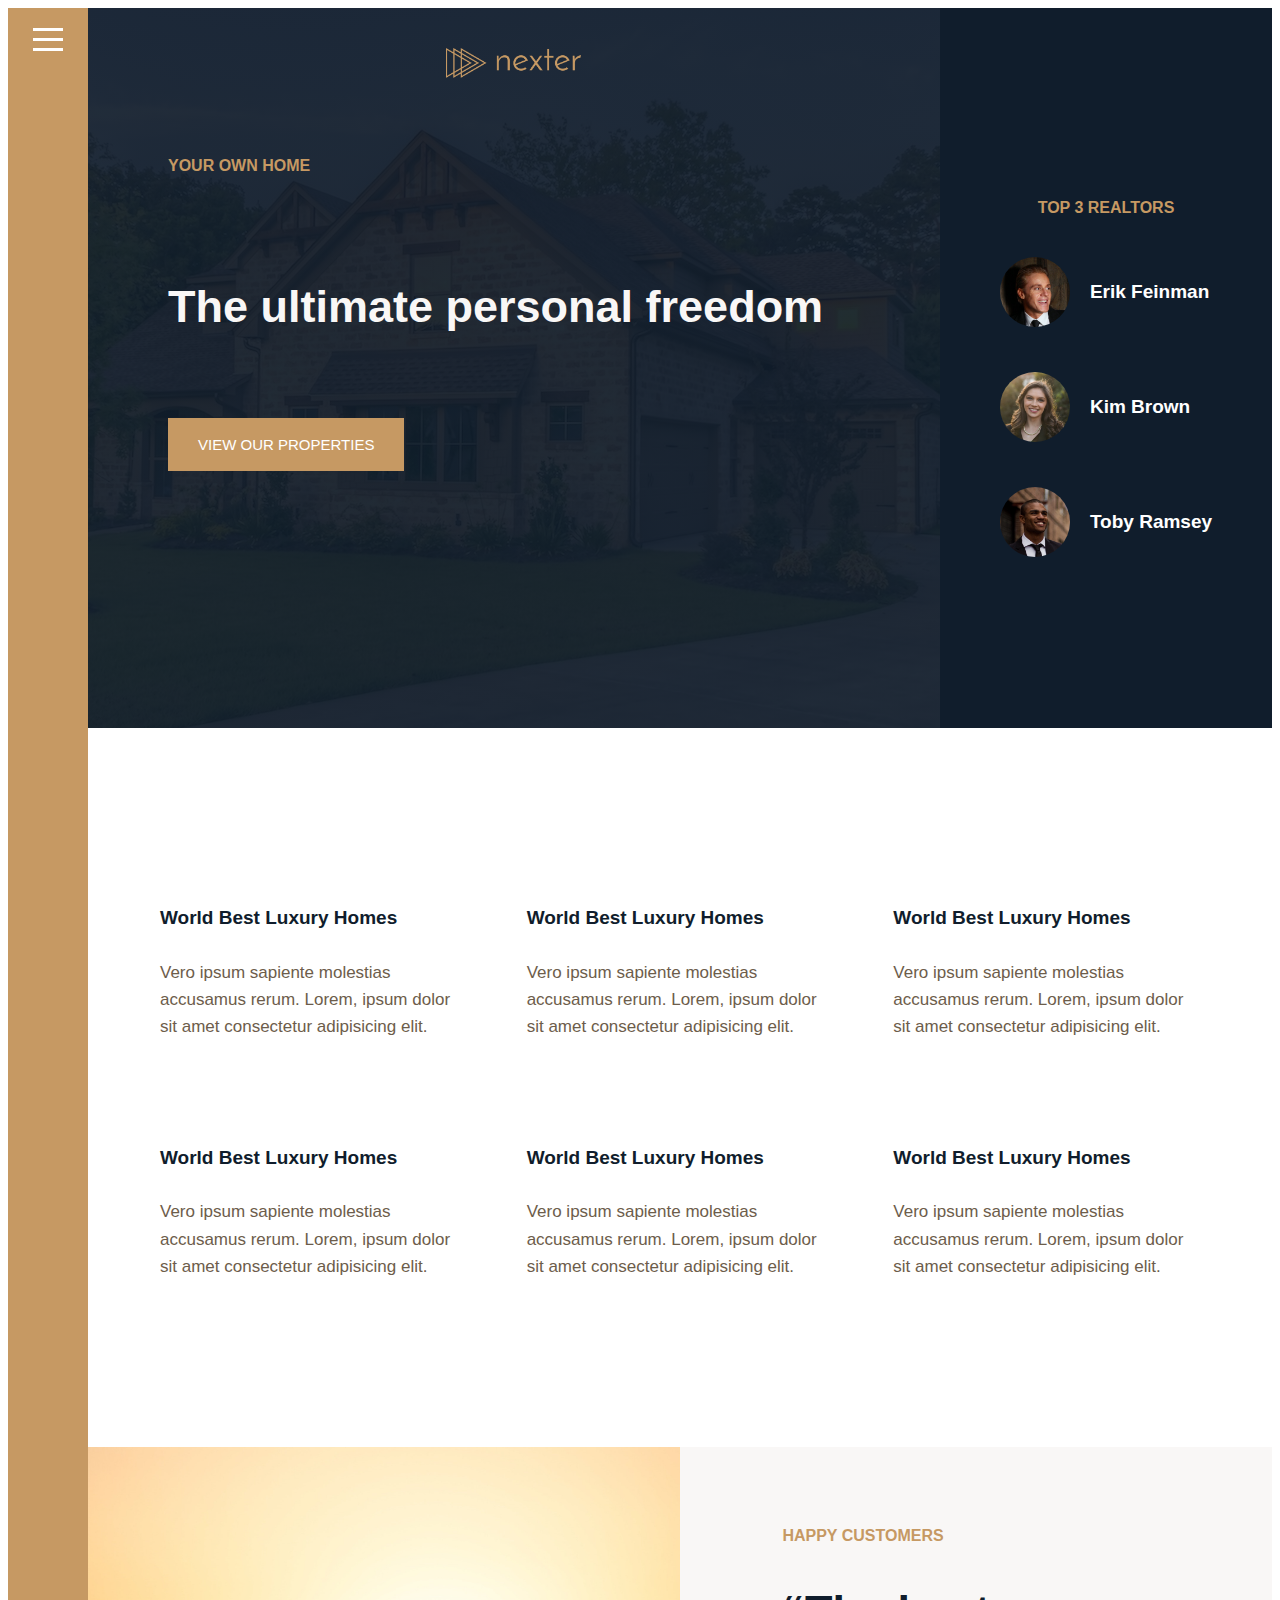
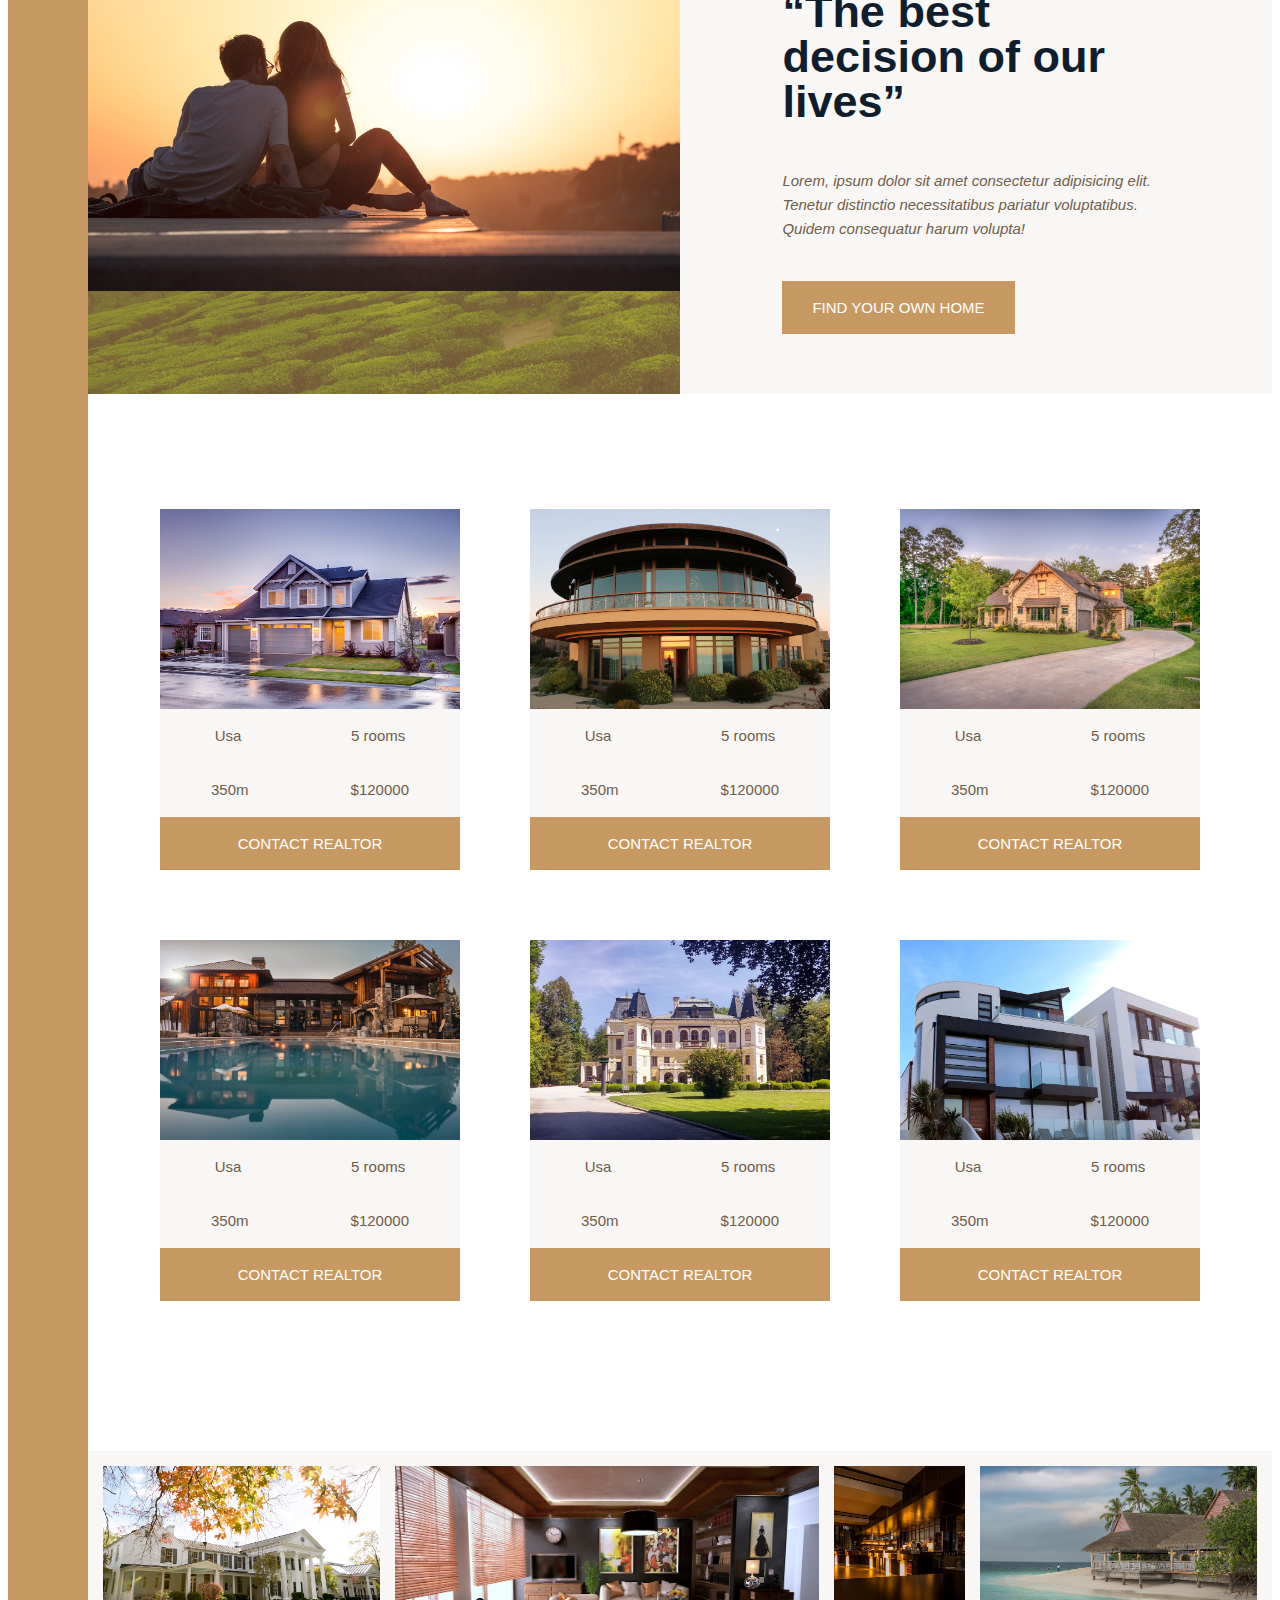
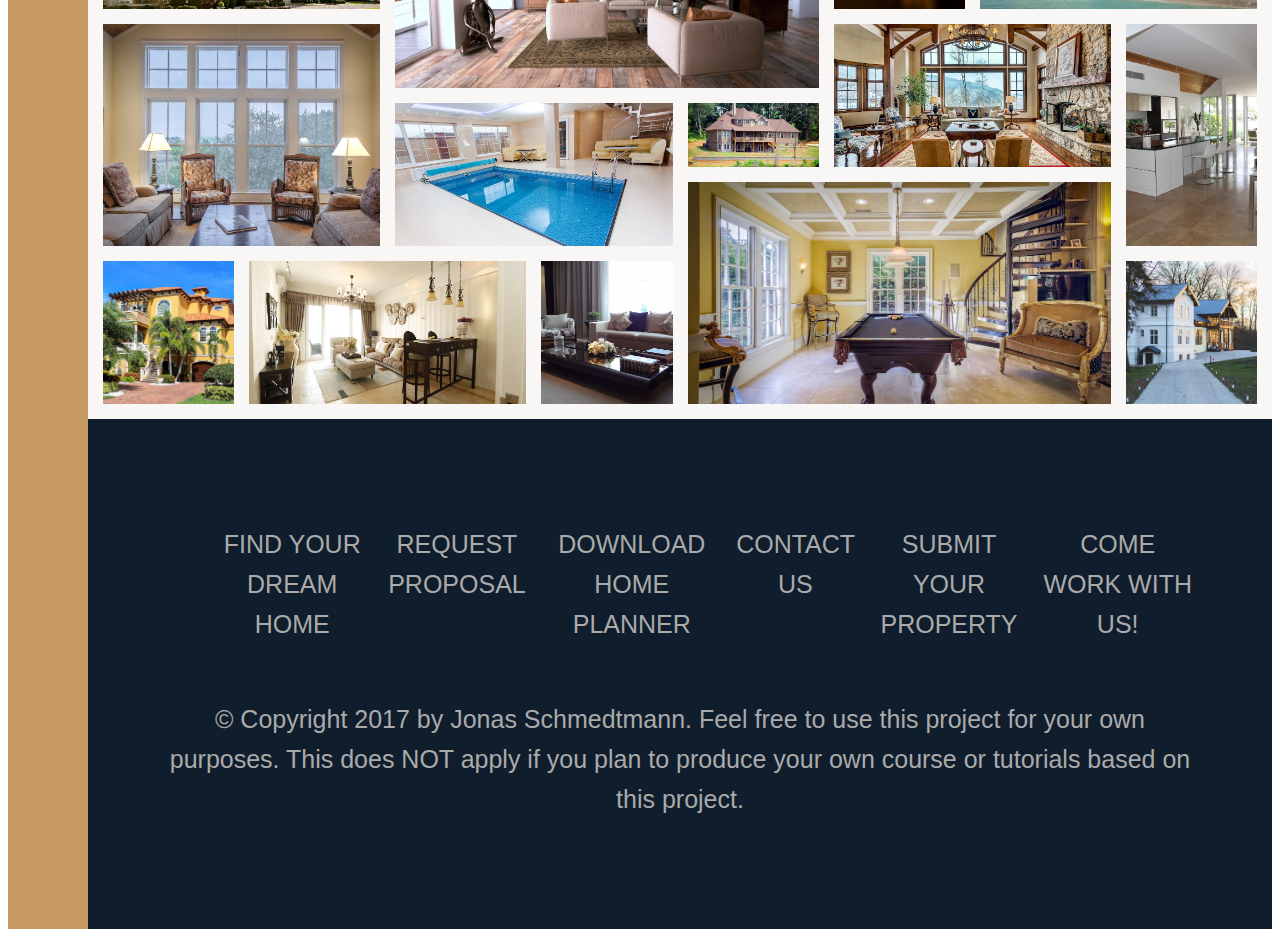
<file: Nexter/index.html>
<!DOCTYPE html>
<html lang="en">
  <head>
    <meta charset="UTF-8" />
    <meta name="viewport" content="width=device-width, initial-scale=1.0" />
    <link rel="stylesheet" href="css/styles.css" />
    <title>Nexter</title>
  </head>
  <body class="container">
    <div class="sidebar">
      <div class="menu">
        <span class="menu-icon">&nbsp;</span>
      </div>
    </div>
    <header class="header">
      <img src="images/logo.png" alt="logo" class="header-logo" />
      <h3 class="heading-3">your own home</h3>
      <h1 class="heading-1">The ultimate personal freedom</h1>
      <button class="btn header-btn">View Our Properties</button>
      <div class="header-seenon-text"></div>
      <div class="header-seenon-logo">
        <img src="images/logo-bbc.png" alt="" class="seenon-logo" />
        <img src="images/logo-bi.png" alt="" class="seenon-logo" />
        <img src="images/logo-forbes.png" alt="" class="seenon-logo" />
        <img src="images/logo-techcrunch.png" alt="" class="seenon-logo" />
        <img src="images/logo-techcrunch.png" alt="" class="seenon-logo" />
      </div>
    </header>
    <div class="realtors">
      <h3 class="heading-3">Top 3 realtors</h3>
      <div class="realtors-list">
        <img src="images/realtor-1.jpeg" alt="" class="realtors-image" />
        <div class="realtors-details">
          <h3 class="heading-4">Erik Feinman</h3>
        </div>
        <img src="images/realtor-2.jpeg" alt="" class="realtors-image" />
        <div class="realtors-details">
          <h3 class="heading-4">Kim Brown</h3>
        </div>
        <img src="images/realtor-3.jpeg" alt="" class="realtors-image" />
        <div class="realtors-details">
          <h3 class="heading-4">Toby Ramsey</h3>
        </div>
      </div>
    </div>
    <section class="features">
      <div class="feature">
        <h4 class="heading-4 heading-dark">World Best Luxury Homes</h4>
        <p class="feature-text">
          Vero ipsum sapiente molestias accusamus rerum. Lorem, ipsum dolor sit
          amet consectetur adipisicing elit.
        </p>
      </div>
      <div class="feature">
        <h4 class="heading-4 heading-dark">World Best Luxury Homes</h4>
        <p class="feature-text">
          Vero ipsum sapiente molestias accusamus rerum. Lorem, ipsum dolor sit
          amet consectetur adipisicing elit.
        </p>
      </div>
      <div class="feature">
        <h4 class="heading-4 heading-dark">World Best Luxury Homes</h4>
        <p class="feature-text">
          Vero ipsum sapiente molestias accusamus rerum. Lorem, ipsum dolor sit
          amet consectetur adipisicing elit.
        </p>
      </div>
      <div class="feature">
        <h4 class="heading-4 heading-dark">World Best Luxury Homes</h4>
        <p class="feature-text">
          Vero ipsum sapiente molestias accusamus rerum. Lorem, ipsum dolor sit
          amet consectetur adipisicing elit.
        </p>
      </div>
      <div class="feature">
        <h4 class="heading-4 heading-dark">World Best Luxury Homes</h4>
        <p class="feature-text">
          Vero ipsum sapiente molestias accusamus rerum. Lorem, ipsum dolor sit
          amet consectetur adipisicing elit.
        </p>
      </div>
      <div class="feature">
        <h4 class="heading-4 heading-dark">World Best Luxury Homes</h4>
        <p class="feature-text">
          Vero ipsum sapiente molestias accusamus rerum. Lorem, ipsum dolor sit
          amet consectetur adipisicing elit.
        </p>
      </div>
    </section>

    <section class="story">
      <div class="story-image">
        <div>
          <img src="images/story-1.jpeg" alt="" />
        </div>
      </div>
      <div class="story-content">
        <h3 class="heading-3 mb-sm">HAPPY CUSTOMERS</h3>
        <h1 class="heading-1 heading-dark">“The best decision of our lives”</h1>
        <p class="story__text">
          Lorem, ipsum dolor sit amet consectetur adipisicing elit. Tenetur
          distinctio necessitatibus pariatur voluptatibus. Quidem consequatur
          harum volupta!
        </p>
        <button class="btn">Find your own Home</button>
      </div>
    </section>

    <section class="homes">
      <div class="house">
        <img src="images/house-1.jpeg" alt="" />
        <div class="house-detail">
          <p>Usa</p>
          <p>5 rooms</p>
        </div>
        <div class="house-detail">
          <p>350m</p>
          <p>$120000</p>
        </div>
        <button class="btn">Contact Realtor</button>
      </div>
      <div class="house">
        <img src="images/house-2.jpeg" alt="" />
        <div class="house-detail">
          <p>Usa</p>
          <p>5 rooms</p>
        </div>
        <div class="house-detail">
          <p>350m</p>
          <p>$120000</p>
        </div>
        <button class="btn">Contact Realtor</button>
      </div>
      <div class="house">
        <img src="images/house-3.jpeg" alt="" />
        <div class="house-detail">
          <p>Usa</p>
          <p>5 rooms</p>
        </div>
        <div class="house-detail">
          <p>350m</p>
          <p>$120000</p>
        </div>
        <button class="btn">Contact Realtor</button>
      </div>
      <div class="house">
        <img src="images/house-4.jpeg" alt="" />
        <div class="house-detail">
          <p>Usa</p>
          <p>5 rooms</p>
        </div>
        <div class="house-detail">
          <p>350m</p>
          <p>$120000</p>
        </div>
        <button class="btn">Contact Realtor</button>
      </div>
      <div class="house">
        <img src="images/house-5.jpeg" alt="" />
        <div class="house-detail">
          <p>Usa</p>
          <p>5 rooms</p>
        </div>
        <div class="house-detail">
          <p>350m</p>
          <p>$120000</p>
        </div>
        <button class="btn">Contact Realtor</button>
      </div>
      <div class="house">
        <img src="images/house-6.jpeg" alt="" />
        <div class="house-detail">
          <p>Usa</p>
          <p>5 rooms</p>
        </div>
        <div class="house-detail">
          <p>350m</p>
          <p>$120000</p>
        </div>
        <button class="btn">Contact Realtor</button>
      </div>
    </section>

    <section class="gallery">
      <figure class="gallery-item gallery-item-1">
        <img src="images/gal-1.jpeg" alt="" class="gallery-image" />
      </figure>
      
      <figure class="gallery-item gallery-item-2">
        <img src="images/gal-2.jpeg" alt="" class="gallery-image" />
      </figure>
      
      <figure class="gallery-item gallery-item-3">
        <img src="images/gal-3.jpeg" alt="" class="gallery-image">
      </figure>
      
      <figure class="gallery-item gallery-item-4">
        <img src="images/gal-4.jpeg" alt="" class="gallery-image">
      </figure>

      <figure class="gallery-item gallery-item-5">
        <img src="images/gal-5.jpeg" alt="" class="gallery-image">
      </figure>

      <figure class="gallery-item gallery-item-6">
        <img src="images/gal-6.jpeg" alt="" class="gallery-image">
      </figure>

      <figure class="gallery-item gallery-item-7">
        <img src="images/gal-7.jpeg" alt="" class="gallery-image">
      </figure>

      <figure class="gallery-item gallery-item-8">
        <img src="images/gal-8.jpeg" alt="" class="gallery-image">
      </figure>

      <figure class="gallery-item gallery-item-9">
        <img src="images/gal-9.jpeg" alt="" class="gallery-image">
      </figure>
      
      <figure class="gallery-item gallery-item-10">
        <img src="images/gal-10.jpeg" alt="" class="gallery-image">
      </figure>
      
      <figure class="gallery-item gallery-item-11">
        <img src="images/gal-11.jpeg" alt="" class="gallery-image">
      </figure>
      
      <figure class="gallery-item gallery-item-12">
        <img src="images/gal-12.jpeg" alt="" class="gallery-image">
      </figure>
      
      <figure class="gallery-item gallery-item-13">
        <img src="images/gal-13.jpeg" alt="" class="gallery-image">
      </figure>
      
      <figure class="gallery-item gallery-item-14">
        <img src="images/gal-14.jpeg" alt="" class="gallery-image">
      </figure> 
    </section>
    <section class="footer">
      <ul class="footer-menu">
        <li>FIND YOUR DREAM HOME</li>
        <li>REQUEST PROPOSAL</li>
        <li>DOWNLOAD HOME PLANNER</li>
        <li>CONTACT US</li>
        <li>SUBMIT YOUR PROPERTY</li>
        <li>COME WORK WITH US!</li>
      </ul>
      <p class="copyright">
        © Copyright 2017 by Jonas Schmedtmann. Feel free to use this project for
        your own purposes. This does NOT apply if you plan to produce your own
        course or tutorials based on this project.
      </p>
    </section>
  </body>
</html>
</file>
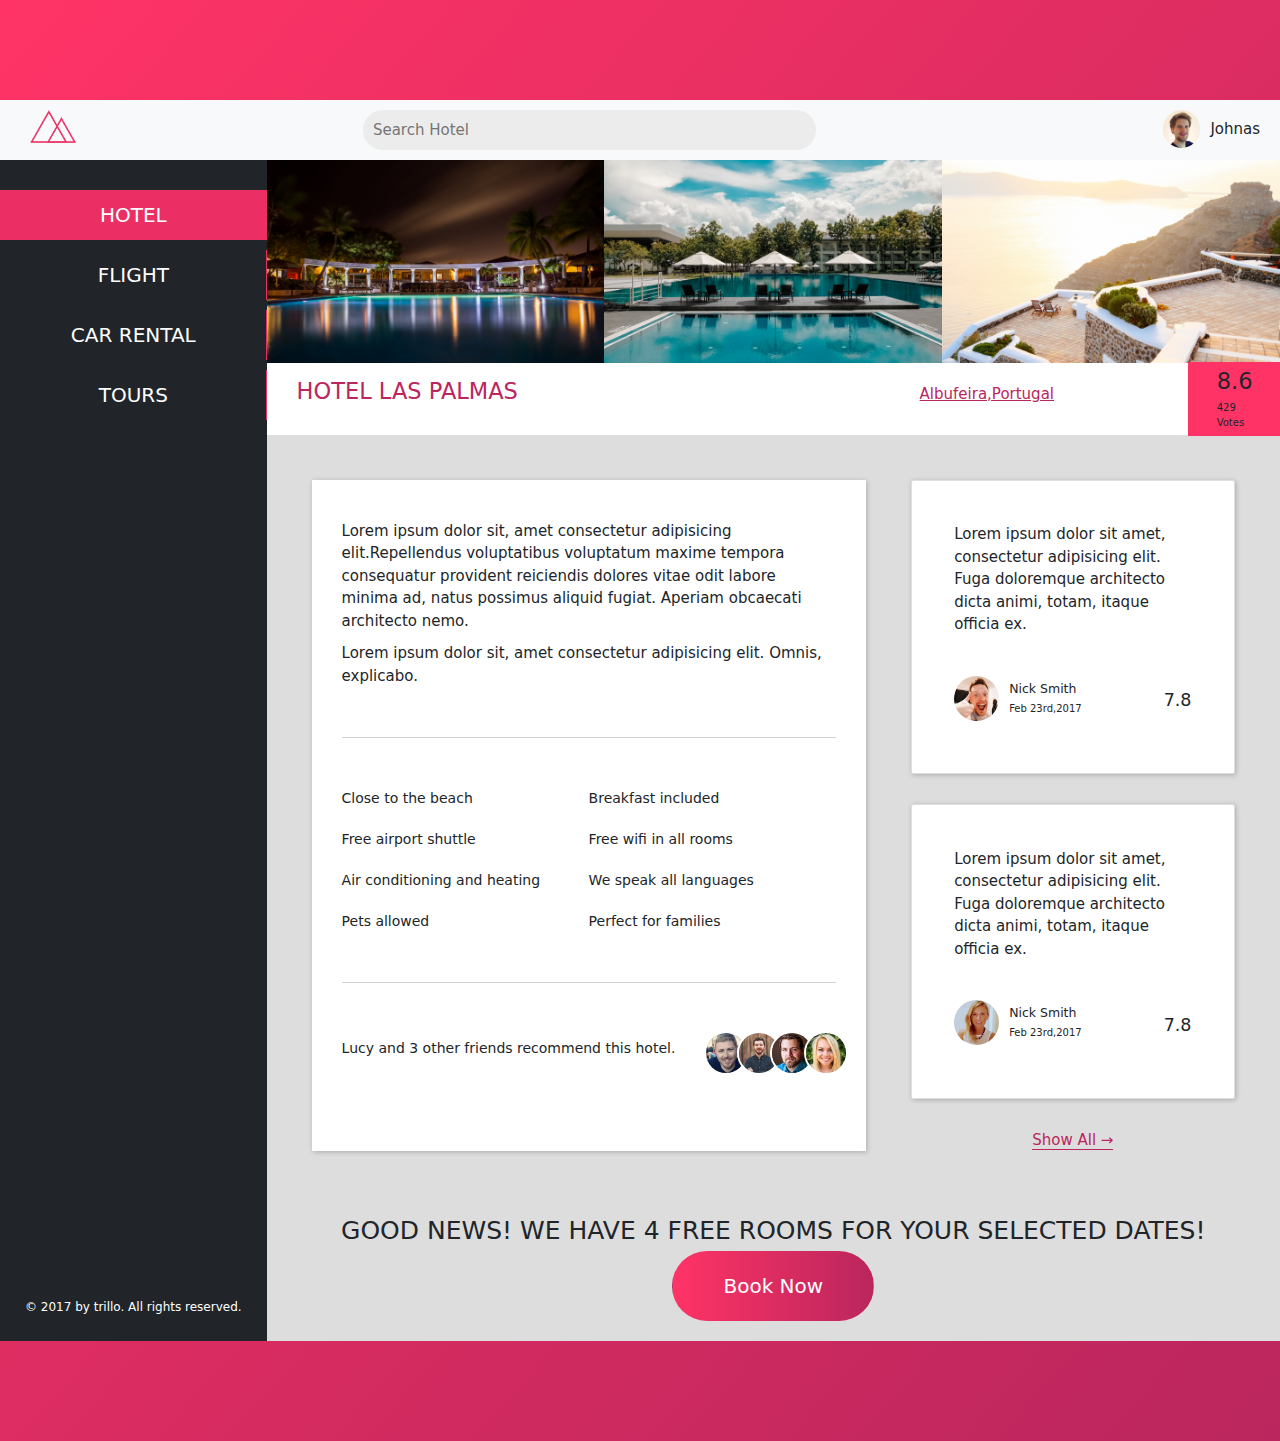
<file: Trillo/index.html>
<!DOCTYPE html>
<html lang="en">
  <head>
    <meta charset="UTF-8" />
    <meta name="viewport" content="width=device-width, initial-scale=1.0" />
    <link
      href="https://fonts.googleapis.com/css?family=Open+Sans:300,400,600"
      rel="stylesheet"
    />

    <link rel="stylesheet" href="css/bootstrap.min.css" />
    <link rel="stylesheet" href="css/styles.css" />
    <link rel="stylesheet" href="css/responsive.css" />

    <!-- <script
      src="https://kit.fontawesome.com/568da8c8a7.js"
      crossorigin="anonymous"
    ></script> -->
    <script src="js/bootstrap.min.js" defer></script>
    <script src="js/app.js" defer></script>

    <title>Trillo</title>
  </head>
  <body>
    <div class="main-container bg-light">
      <header class="header p-3">
        <div><img src="images/logo.png" alt="" class="logo" /></div>

        <form action="">
          <input type="text" class="header-search" placeholder="Search Hotel" />
        </form>

        <div>
          <div class="user">
            <img src="images/user.jpg" alt="" class="user-photo" />
            <span class="user-name">Johnas</span>
          </div>
        </div>
      </header>

      <div class="content">
        <nav class="navigation bg-dark">
          <ul class="navigation-menu">
            <li class="active"><a href="#" class="">Hotel</a></li>
            <li><a href="#">Flight</a></li>
            <li><a href="#">Car Rental</a></li>
            <li><a href="#">tours</a></li>
          </ul>
          <div class="navigation-copyright">
            © 2017 by trillo. All rights reserved.
          </div>
        </nav>

        <main class="content-main">
          <div class="gallery d-flex">
            <div>
              <img src="images/hotel-1.jpg" alt="" class="img-fluid" />
            </div>
            <div>
              <img src="images/hotel-2.jpg" alt="" class="img-fluid" />
            </div>
            <div>
              <img src="images/hotel-3.jpg" alt="" class="img-fluid" />
            </div>
          </div>

          <div class="overview">
            <div>
              <h1 class="overview-heading">Hotel Las Palmas</h1>
            </div>
            <div class="overview-stars"></div>
            <div class="overview-location">
              <a href="#">Albufeira,Portugal</a>
            </div>
            <div class="overview-ratings">
              <h1 class="rating-main">8.6</h1>
              <p class="m-0">429 Votes</p>
            </div>
          </div>

          <div class="details">
            <div class="description">
              <div class="description-details">
                <p>
                  Lorem ipsum dolor sit, amet consectetur adipisicing
                  elit.Repellendus voluptatibus voluptatum maxime tempora
                  consequatur provident reiciendis dolores vitae odit labore
                  minima ad, natus possimus aliquid fugiat. Aperiam obcaecati
                  architecto nemo.
                </p>
                <p>
                  Lorem ipsum dolor sit, amet consectetur adipisicing elit.
                  Omnis, explicabo.
                </p>
              </div>
              <div>
                <ul class="list">
                  <li class="list-item">Close to the beach</li>
                  <li class="list-item">Breakfast included</li>
                  <li class="list-item">Free airport shuttle</li>
                  <li class="list-item">Free wifi in all rooms</li>
                  <li class="list-item">Air conditioning and heating</li>
                  <li class="list-item">We speak all languages</li>
                  <li class="list-item">Pets allowed</li>
                  <li class="list-item">Perfect for families</li>
                </ul>
              </div>

              <div class="recommended">
                <p class="recommended-content">
                  Lucy and 3 other friends recommend this hotel.
                </p>
                <div class="recommended-friends">
                  <img
                    src="images/user-3.jpg"
                    alt=""
                    class="recommended-photo"
                  />
                  <img
                    src="images/user-4.jpg"
                    alt=""
                    class="recommended-photo"
                  />
                  <img
                    src="images/user-5.jpg"
                    alt=""
                    class="recommended-photo"
                  />
                  <img
                    src="images/user-6.jpg"
                    alt=""
                    class="recommended-photo"
                  />
                </div>
              </div>
            </div>

            <div class="reviews">
              <div class="card">
                <blockquote class="review-detail">
                  Lorem ipsum dolor sit amet, consectetur adipisicing elit. Fuga
                  doloremque architecto dicta animi, totam, itaque officia ex.
                </blockquote>
                <div
                  class="d-flex justify-content-around align-items-center mt-5"
                >
                  <figure>
                    <img src="images/user-1.jpg" alt="" class="review-photo" />
                  </figure>
                  <div class="d-flex flex-column review-name">
                    <h5>Nick Smith</h5>
                    <p>Feb 23rd,2017</p>
                  </div>
                  <h3>7.8</h3>
                </div>
              </div>

              <div class="card mt-5">
                <blockquote class="review-detail">
                  Lorem ipsum dolor sit amet, consectetur adipisicing elit. Fuga
                  doloremque architecto dicta animi, totam, itaque officia ex.
                </blockquote>
                <div
                  class="d-flex justify-content-around align-items-center mt-5"
                >
                  <figure>
                    <img src="images/user-2.jpg" alt="" class="review-photo" />
                  </figure>
                  <div class="d-flex flex-column review-name">
                    <h5>Nick Smith</h5>
                    <p>Feb 23rd,2017</p>
                  </div>
                  <h3>7.8</h3>
                </div>
              </div>
              <div class="text-center mt-5">
                <a href="#" class="primary-btn"
                  >Show All <span class="btn-span">&rarr;</span></a
                >
              </div>
            </div>
          </div>

          <div class="cta">
            <h1 class="cta-booknow">
              GOOD NEWS! WE HAVE 4 FREE ROOMS FOR YOUR SELECTED DATES!
            </h1>
            <button class="btn">
              <span class="visible">Book Now</span>
              <span class="-invisible">Only 5 rooms left</span>
            </button>
          </div>
        </main>
      </div>
    </div>
  </body>
</html>
</file>
<file: Nexter/css/styles.css>
:root {
  --color-primary: #c69963;
  --color-primary-dark: #b28451;

  --color-secondary: #101d2c;

  --color-grey-light-1: #f9f7f6;
  --color-grey-light-2: #aaa;

  --color-grey-dark-1: #54483a;
  --color-grey-dark-2: #6d5d4b;
}

html {
  font-size: 62.5%;
}

body {
  font-family: "Nunito", sans-serif;
  color: #6d5d4b;
  font-weight: 300;
  line-height: 1.6;
}

.container {
  display: grid;
  grid-template-rows: 80vh min-content 40vw repeat(3, min-content);
  grid-template-columns:
    [sidebar-start] 8rem [sidebar-end full-start] 1fr [center-start] repeat(
      8,
      13rem
    )
    [center-end] 1fr [full-end];
}

/* //////////////////////////////////////////////// */
/* Components */
.heading-1 {
  font-size: 4.5rem;
  color: #f9f7f6;
  line-height: 1;
}

.heading-4 {
  font-size: 1.9rem;
  color: white;
}

.heading-3 {
  font-size: 1.6rem;
  color: #c69963;
  text-transform: uppercase;
}

.btn {
  background-color: #c69963;
  color: #fff;
  border: none;
  border-radius: 0;
  font-family: "Josefin Sans", sans-serif;
  font-size: 1.5rem;
  text-transform: uppercase;
  padding: 1.8rem 3rem;
  cursor: pointer;
  transition: all 0.2s;
}

.btn:hover {
  background-color: #b28451;
}

.heading-dark {
  color: #101d2c;
}

.mb-sm {
  margin-bottom: 1rem;
}

.mb-md {
  margin-bottom: 3rem;
}

/* //////////////////////////////////////////////// */
/* sidebar */

.sidebar {
  background-color: var(--color-primary);
  grid-column: sidebar-start/sidebar-end;
  grid-row: 1/-1;
}
.menu {
  display: flex;
  justify-content: center;
  padding: 1rem;
  margin: 2rem auto;
}

.menu-icon {
  display: inline-block;
  width: 3rem;
  height: 0.3rem;
  background-color: white;
  position: relative;
}
.menu-icon::after {
  content: "";
  display: inline-block;
  width: 3rem;
  height: 0.3rem;
  background-color: white;
  position: absolute;
  top: 1rem;
  left: 0;
}
.menu-icon::before {
  content: "";
  display: inline-block;
  width: 3rem;
  height: 0.3rem;
  background-color: white;
  position: absolute;
  top: -1rem;
  right: 0;
}

/* /////////////////////////////////////////////////// */
/* header */

.header {
  grid-column: full-start/9;
  grid-row: 1/2;
  background-image: linear-gradient(
      rgba(16, 29, 44, 0.93),
      rgba(16, 29, 44, 0.93)
    ),
    url(../images/hero.jpeg);
  background-position: center;
  padding: 8rem;
  padding-top: 4rem;
  display: grid;
}
.header-logo {
  height: 3rem;
  justify-self: center;
}

.header-btn {
  align-self: start;
  justify-self: start;
}

.header-seenon-logo {
  display: grid;
  grid-template-columns: repeat(4, min-content);
}

.seenon-logo {
  max-height: 2.5rem;
  max-width: 100%;
  /* filter: brightness(70%); */
}

/* /////////////////////////////////////////////////// */
/* realtors */

.realtors {
  background-color: var(--color-secondary);
  grid-column: 9 / full-end;
  grid-row: 1/2;
  padding: 3rem;
  display: grid;
  align-content: center;
  justify-content: center;
  justify-items: center;
  grid-row-gap: 2rem;
}

.realtors-list {
  display: grid;
  grid-template-columns: min-content max-content;
  grid-column-gap: 2rem;
  grid-row-gap: 5vh;
  align-items: center;
}

.realtors-image {
  width: 7rem;
  border-radius: 50%;
  display: block;
}

/* /////////////////////////////////////////////////// */
/* features */

.features {
  grid-column: center-start/center-end;
  display: grid;
  grid-template-columns: repeat(3, 1fr);
  gap: 6rem;

  margin: 15rem 0;
}

.feature-text {
  font-size: 1.7rem;
}

/* /////////////////////////////////////////////////// */
/* Story */

.story {
  background-color: var(--color-secondary);
  grid-column: full-start/full-end;
  display: grid;
  grid-template-columns: 1fr 1fr;
}

.story-image {
  background-color: #c69963;
  background-image: linear-gradient(
      rgba(198, 153, 99, 0.5),
      rgba(198, 153, 99, 0.5)
    ),
    url(../images/back.jpg);
  background-size: cover;

  display: grid;
}

.story-image img {
  max-width: 100%;
  height: auto;
}

.story-content {
  display: grid;
  background-color: #f9f7f6;
  padding: 6rem 8vw;
  align-content: center;
  justify-items: start;
}
.story__text {
  font-size: 1.5rem;
  font-style: italic;
  margin-bottom: 4rem;
}

/* /////////////////////////////////////////////////// */
/* /////////home */

.homes {
  grid-column: center-start/center-end;
  grid-row: 4/5;
  display: grid;
  grid-template-columns: repeat(3, 1fr);
  grid-gap: 7rem;
  margin: 15rem 0;
}

.house {
  background-color: var(--color-grey-light-1);
  display: grid;
}

.house img {
  max-width: 100%;
  height: auto;
}

.house-detail {
  display: flex;
  justify-content: space-around;
  font-size: 1.5rem;
}

/* /////////////////////////////////////////////////// */
/* gallery */

.gallery {
  background-color: var(--color-grey-light-1);
  grid-column: full-start/full-end;
  display: grid;
  grid-template-columns: repeat(8, 1fr);
  grid-template-rows: repeat(7, 5vw);
  grid-gap: 1.5rem;
  padding: 1.5rem;
}
.gallery-item {
  padding: 0;
  margin: 0;
}

.gallery-item-1 {
  grid-row: 1 / span 2;
  grid-column: 1 / span 2;
}

.gallery-item-2 {
  grid-row: 1 / span 3;
  grid-column: 3 / span 3;
}

.gallery-item-3{
  grid-column: 6/7;
  grid-row: 1/3;
}

.gallery-item-4{
  grid-column:7/9 ;
  grid-row:1/3 ;
}

.gallery-item-5{
  grid-column: 1/3;
  grid-row: 3/6;
}

.gallery-item-6{
  grid-column: 3/5;
  grid-row: 4/6;
}

.gallery-item-7{
grid-column: 5/6;
  grid-row: 4/5;
}

.gallery-item-8{
grid-column: 6/8;
  grid-row: 3/5;
}

.gallery-item-9{
grid-column: 8/9;
  grid-row: 3/6;
}

.gallery-item-10{
grid-column:1/2 ;
  grid-row: 6/8;
}

.gallery-item-11{
grid-column: 2/4;
  grid-row:6/8 ;
}

.gallery-item-12{
grid-column:4/5 ;
  grid-row:6/8 ;
}

.gallery-item-13{
grid-column:5/8 ;
  grid-row: 5/8;
}

.gallery-item-14{
grid-column: 8/9;
  grid-row: 6/8;
}

.gallery-image {
  width: 100%;
  height: 100%;
  object-fit: cover;
  display: block;
}


/* /////////////////////////////////////////////////// */
/* ///// footer */

.footer {
  background-color: var(--color-secondary);
  grid-column: full-start/full-end;
  padding: 8rem;
  display: grid;
  justify-items: center;
}

.footer-menu {
  display: flex;
  gap: 1rem;

  text-align: center;
  list-style: none;
  font-size: 2.5rem;
  color: var(--color-grey-light-2);
}

.copyright {
  font-size: 2.5rem;
  color: var(--color-grey-light-2);
  text-align: center;
  margin: 3rem 0;
}
</file>
<file: Trillo/css/styles.css>
:root {
  --primary-color: #eb2f64;
  --primary-color-light: #ff3366;
  --primary-color-dark: #ba265d;
  --tertiary-color: #6fd6a3;
}

html {
  font-size: 62.5%;
}

body {
  background-image: linear-gradient(
    to bottom right,
    var(--primary-color-light),
    var(--primary-color-dark)
  );
  background-repeat: no-repeat;
}

/* ///////////////////////////////////////// */
/* navigation */

.navigation {
  /* flex: 0 0 18%; */
  display: flex;
  flex-direction: column;
  justify-content: space-between;
  text-align: center;
}

.navigation-menu {
  align-self: stretch;
  text-transform: uppercase;
  color: white;
  list-style: none;
  font-size: 2rem;
  text-align: center;
  padding: 0px;
  margin-top: 2rem;
}

.navigation-menu li {
  margin: 1rem 0rem;
  padding: 1rem 0;
  transition: all 0.2s;
  background-image: linear-gradient(
    90deg,
    transparent 0%,
    transparent 50%,
    var(--primary-color) 50%
  );
  background-size: 200%;
  background-position: 200%;
  animation: all .2s ease-out;
}

.navigation-menu li:hover {
    background-position: 100%;
}

.active {
  background-color: var(--primary-color);
  background-image: var(--primary-color) !important;
}

.navigation-menu a {
  text-decoration: none;
  color: white;
}

.navigation-copyright {
  color: white;
  font-size: 1.2rem;
  text-align: center;
  padding: 2.5rem;
}

/* //////////////////////////////////////////////// */
/* //header  */

.header {
  display: flex;
  justify-content: space-between;
}

.logo {
  height: 3.25rem;
  margin-left: 2rem;
}

.header form {
  flex-basis: 40%;
}

.header-search {
  padding: 0 1rem;
  border-radius: 100px;
  border: none;
  width: 90%;
  height: 4rem;
  background-color: rgb(236, 236, 236);
  font-size: 1.5rem;
  color: rgb(180, 180, 180);
  transition: all 0.2s;
}

.header-search:focus {
  border: none;
  width: 100%;
}

.user {
  display: flex;
  align-content: center;
  justify-content: center;
  align-items: center;
  padding: 0 1rem;
}

.user-photo {
  height: 3.75rem;
  border-radius: 50%;
  margin-right: 1rem;
}

.user-name {
  font-size: 1.5rem;
}


/* ///////////////////////////////// */
/* main content */


.main-container {
  margin: 10rem auto;
  padding: 0px;
}

.content {
  display: flex;
}

.content-main {
  flex: 1;
  background-color: rgb(221, 221, 221);
}

.overview {
  background-color: white;
  display: flex;
  justify-content: space-between;
  align-content: center;
  align-items: baseline;
}

.overview-heading {
  padding: 1.5rem 3rem;
  font-weight: 300;
  font-size: 2.25rem;
  text-transform: uppercase;
  color: var(--primary-color-dark);
}

.overview-stars {
  flex-basis: 10%;
}

.overview-location a {
  color: var(--primary-color-dark);
  font-size: 1.5rem;
}

.overview-ratings {
  padding: 0rem 2.25rem;
  background-color: var(--primary-color-light);
  flex: 0 1;
  align-self: stretch;
  border: 5px solid var(--primary-color-light);
  box-shadow: 0 0 0px 1px var(--primary-color-light);
}

.rating-main {
  font-size: 2.25rem;
}

.details {
  display: flex;
  padding: 4.5rem;
}

/* ////////////////////////////////////////////// */
/* .description */

.description {
  flex: 0 0 60%;

  margin-right: 4.5rem;
  padding: 0rem 3rem;
  background-color: white;
  box-shadow: 1px 1px 5px rgba(0, 0, 0, 0.226);
}

.description-details {
  font-size: 1.5rem;
  padding: 4rem 0;
  border-bottom: 1px solid lightgray;
}

.list {
  display: flex;
  flex-wrap: wrap;
  padding: 4rem 0;
  max-height: 40%;
  border-bottom: 1px solid lightgray;
}

.list-item {
  font-size: 1.4rem;
  list-style: none;
  flex: 0 0 50%;
  margin: 1rem 0;
}

.recommended {
  display: flex;
  align-items: center;
  padding: 4rem 0;
}

.recommended-content {
  font-size: 1.4rem;
  margin-right: auto;
}

.recommended-friends {
}

.recommended-photo {
  height: 4rem;
  width: 4rem;
  border-radius: 50%;
  margin-right: -1rem;
  box-shadow: 0 0 0 2px white;
}

/* ///////////////////////////////////////////// */
/* reviews */

.reviews {
  flex: 1;
}

.reviews .card {
  padding: 4.25rem;
  justify-content: space-around;
  box-shadow: 1px 1px 5px rgba(0, 0, 0, 0.226);
}

.review-detail {
  font-size: 1.5rem;
}

.review-photo {
  height: 4.5rem;
  border-radius: 50%;
  margin-right: 1rem;
}

.review-name {
  margin-right: auto;
}

.primary-btn {
  font-size: 1.5rem;
  text-decoration: none;
  color: var(--primary-color-dark);
  border-bottom: 1px solid var(--primary-color-dark);
}
.primary-btn:hover {
  color: var(--primary-color-dark);
}

.primary-btn:hover .btn-span {
  margin-left: 0.5rem;
}

.btn-span {
  transition: all 0.2s;
}

/* ////////////////////////////////////////////// */
/* ////////////cta */

.cta {
  margin: 2rem auto;
  text-align: center;
}

.cta-booknow {
  font-size: 2.5rem;
  font-weight: 200;
}

.btn {
  position: relative;
  height: 7rem;
  background-image: linear-gradient(
    to right,
    var(--primary-color-light),
    var(--primary-color-dark)
  );
  background-size: cover;
  padding: 3rem 10rem;
  border-radius: 50px;
  overflow: hidden;
  transition: all 0.2s;
}

.btn:hover {
  background-image: linear-gradient(
    to left,
    var(--primary-color-light),
    var(--primary-color-dark)
  );
}

.visible {
  display: block;
  font-size: 2rem;
  font-weight: 100;
  color: white;
  position: absolute;
  top: 50%;
  left: 50%;
  transform: translate(-50%, -50%);
  transition: all 0.2s;
}

.btn:hover .visible {
  transform: translate(-50%, -200%);
}

.-invisible {
  display: block;
  font-size: 2rem;
  color: white;
  position: absolute;
  top: 50%;
  left: 50%;
  transform: translate(-50%, 150%);
  transition: all 0.2s;
  font-weight: 100;
}

.btn:hover .-invisible {
  transform: translate(-50%, -50%);
}
</file>
<file: Trillo/css/responsive.css>
@media screen and (width <= 900px) {
  html {
    font-size: 50%;
  }
}

/* /////////////////////////////////////// */
/* tablet */
@media screen and (width <= 767px) {
  html {
    font-size: 50%;
  }
  .main-container {
    margin: 0;
  }

  .content {
    flex-direction: column;
  }

  .navigation {
    flex-direction: row;
    flex-basis: 0;
  }

  .navigation-menu {
    display: flex;
    justify-content: space-around;
    flex: 1;
  }

  .navigation-menu li {
    padding: 1rem 4rem;
    align-self: center;
    
  }

  .navigation-copyright {
    display: none;
  }

  .details {
    flex-direction: column;
  }

  .description {
    margin: 4rem 0;
  }
}

/* //////////////////////////////////////////// */
/* mobile Phones */

@media screen and (width <= 520px) {
  html{
    font-size: 37.5%;
  }
}
</file>
